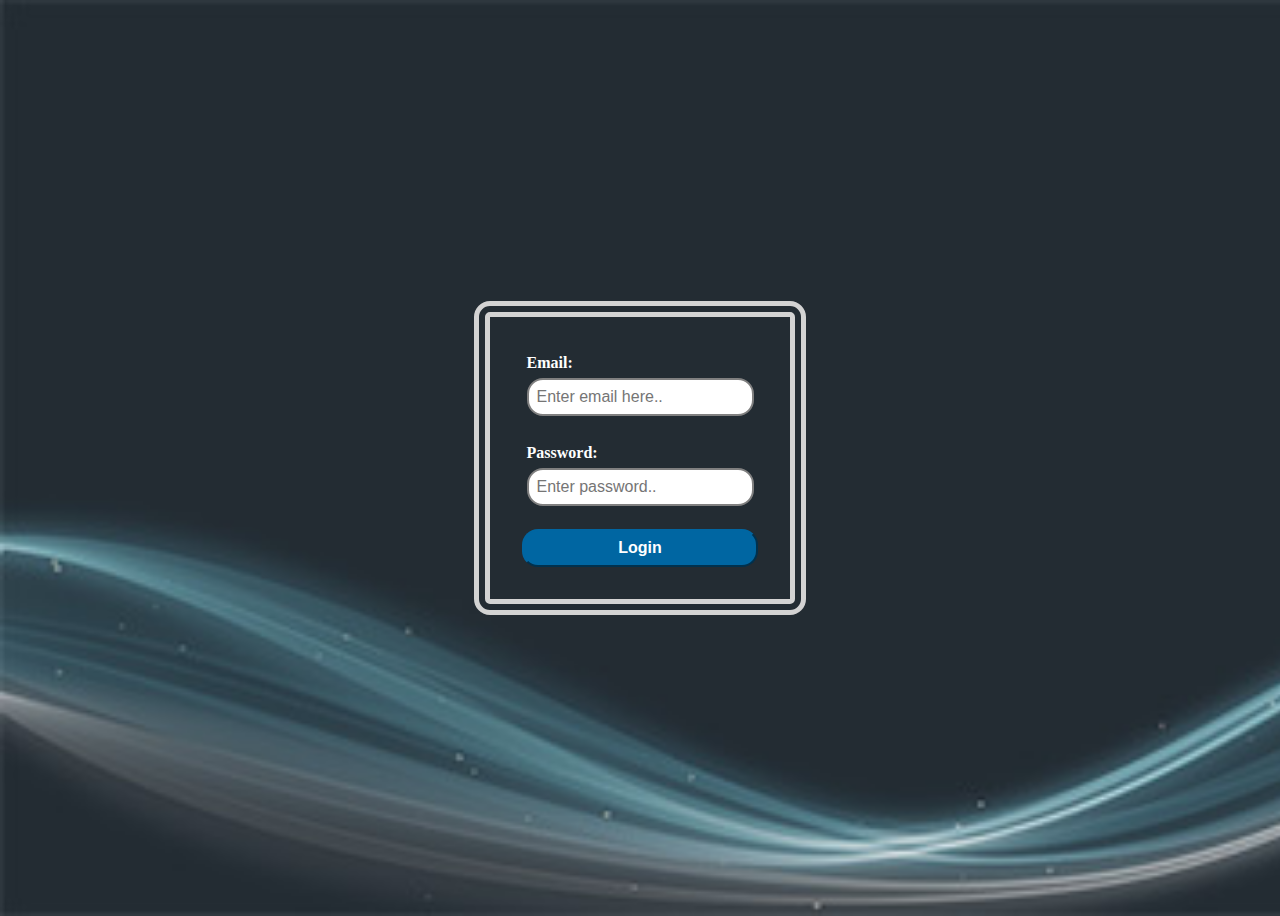
<file: 1_LoginForm/index.html>
<!DOCTYPE html>
<html lang="en">
<head>
    <meta charset="UTF-8">
    <meta name="viewport" content="width=device-width, initial-scale=1.0">
    <meta http-equiv="X-UA-Compatible" content="ie=edge">
    <title>Login Form</title>
    
    <link rel="stylesheet" type="text/css" href="./styles.css">

</head>
<body>
    <form class="form">
        <div>
            Email:<br>
        <input type="email" class="inner" name="user-name" placeholder="Enter email here.."> </input>
        </div>
        <br>

        <div>
            Password:<br>
        <input type="password" class="inner" name="pass" placeholder="Enter password.."> </input>
        </div>
        <br>

            <button type="submit" id="btn">Login</button>
    </form>

</body>
</html>
</file>
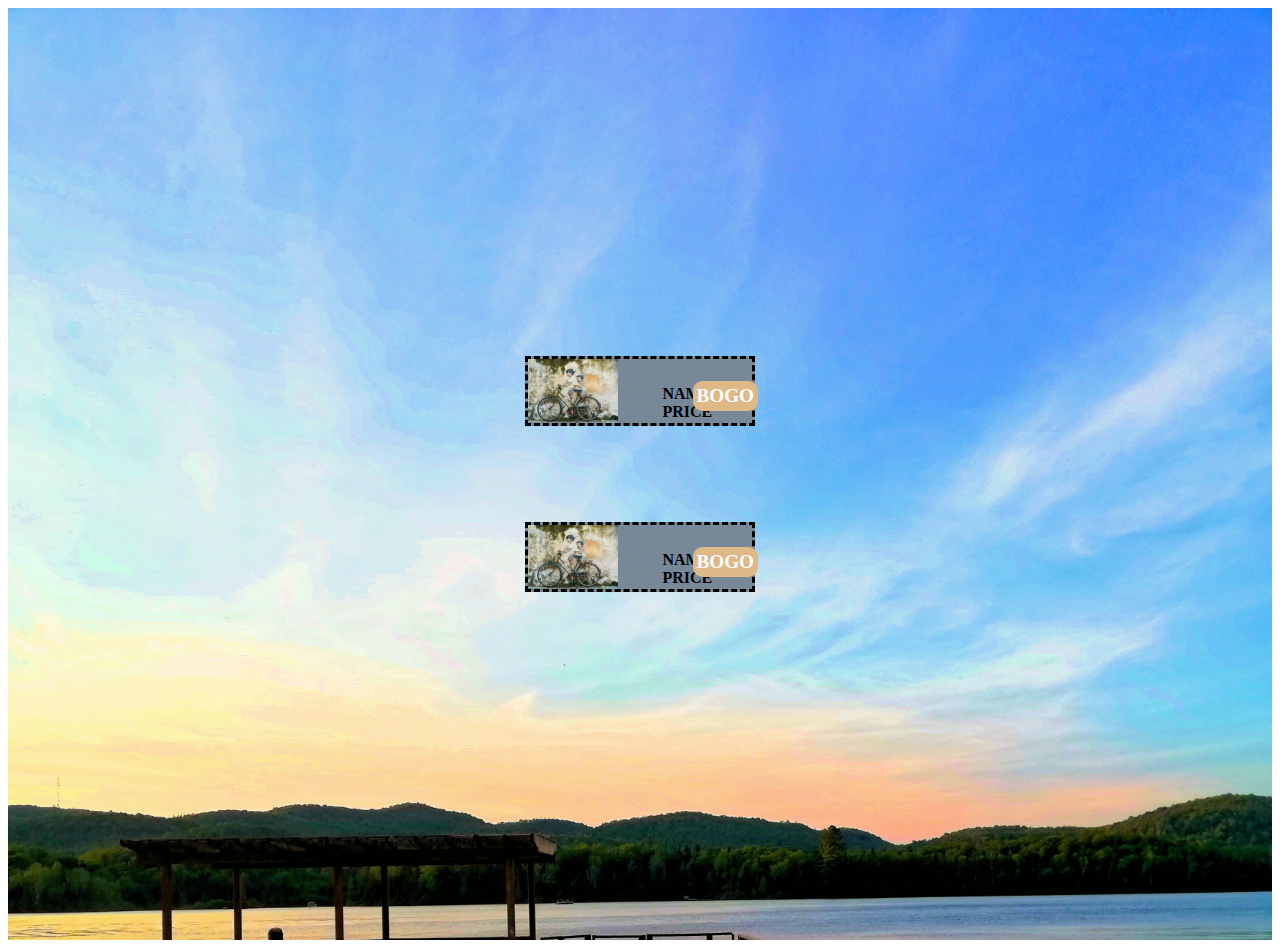
<file: 2_Banner/index.html>
<!DOCTYPE html>
<html lang="en">
<head>
    <meta charset="UTF-8">
    <meta name="viewport" content="width=device-width, initial-scale=1.0">
    <meta http-equiv="X-UA-Compatible" content="ie=edge">
    <title>Document</title>

    
    <link rel="stylesheet" type="text/css" href="./styles.css">
</head>
<body>
    <div class="outer">
    <div class="inner">
      
         <div><img src="./bg.jpg" class="inner-img"> </div>
         <div class="details">
         <div>NAME</div>
         <div>PRICE</div>  </div>
         <div class="badge">BOGO</div>

    </div>

    <div class="inner">
     
        <div><img src="./bg.jpg" class="inner-img"> </div>
        <div class="details">
        <div>NAME</div>
        <div>PRICE</div>
        </div>
        <div class="badge">BOGO</div>

    </div>

    </div>
</body>
</html>
</file>
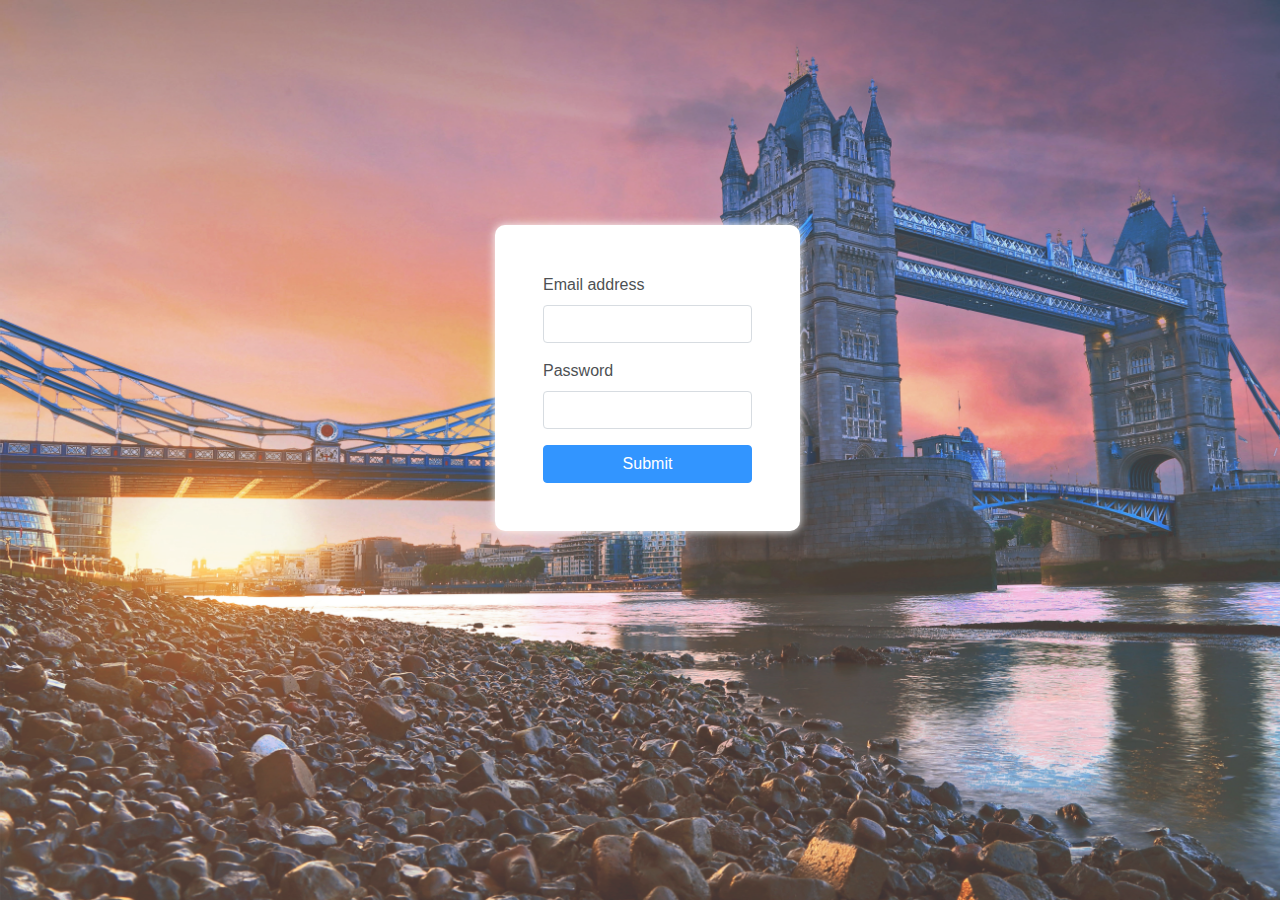
<file: 3_LoginUsingBootstrap/index.html>
<!DOCTYPE html>
<html lang="en">
<head>
    <meta charset="UTF-8">
    <meta name="viewport" content="width=device-width, initial-scale=1.0">
    <meta http-equiv="X-UA-Compatible" content="ie=edge">
    <title>LOGIN FORM</title>

    <link rel="stylesheet" href="https://stackpath.bootstrapcdn.com/bootstrap/4.4.1/css/bootstrap.min.css" integrity="sha384-Vkoo8x4CGsO3+Hhxv8T/Q5PaXtkKtu6ug5TOeNV6gBiFeWPGFN9MuhOf23Q9Ifjh" crossorigin="anonymous">
    <script src="https://stackpath.bootstrapcdn.com/bootstrap/4.4.1/js/bootstrap.min.js" integrity="sha384-wfSDF2E50Y2D1uUdj0O3uMBJnjuUD4Ih7YwaYd1iqfktj0Uod8GCExl3Og8ifwB6" crossorigin="anonymous"></script>

    <link rel="stylesheet" type="text/css" href="./css/mystyles.css">
</head>
<body>

    <section class="container-fluid bg">

        <section class="row justify-content-center">

            <section class="col-12 col-sm-6 col-md-3">
                <form class="form-container"> 
                    <div class="form-group">
                      <label for="exampleInputEmail1">Email address</label>
                      <input type="email" class="form-control" id="exampleInputEmail1" aria-describedby="emailHelp">
                    </div>
                    <div class="form-group">
                      <label for="exampleInputPassword1">Password</label>
                      <input type="password" class="form-control" id="exampleInputPassword1">
                    </div>
                    
                    <button type="submit" class="btn btn-primary btn-block">Submit</button>
                  </form>


            </section>

        </section>
    </section>

    <script src="https://code.jquery.com/jquery-3.4.1.slim.min.js" integrity="sha384-J6qa4849blE2+poT4WnyKhv5vZF5SrPo0iEjwBvKU7imGFAV0wwj1yYfoRSJoZ+n" crossorigin="anonymous"></script>
    <script src="https://cdn.jsdelivr.net/npm/popper.js@1.16.0/dist/umd/popper.min.js" integrity="sha384-Q6E9RHvbIyZFJoft+2mJbHaEWldlvI9IOYy5n3zV9zzTtmI3UksdQRVvoxMfooAo" crossorigin="anonymous"></script>
</body>
</html>
</file>
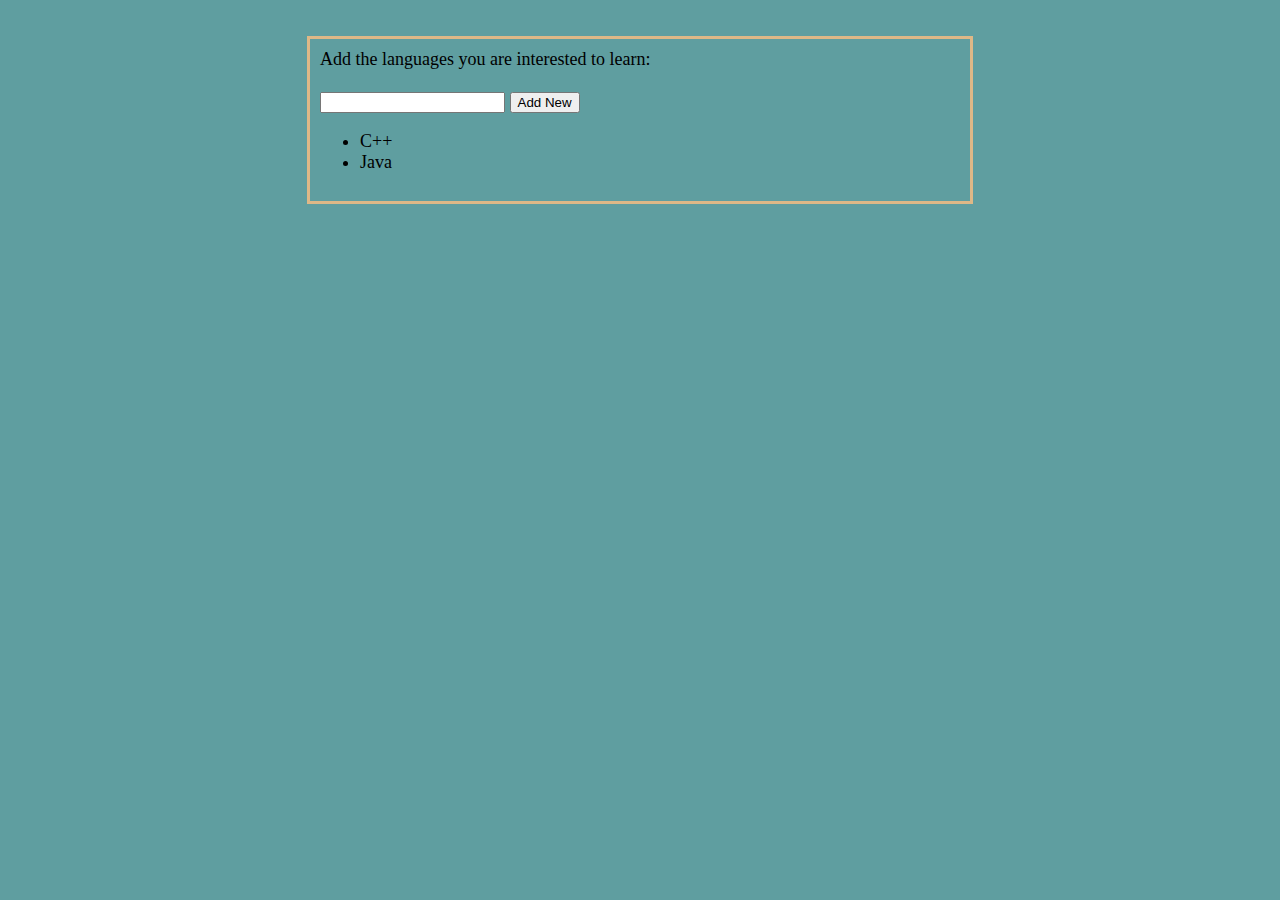
<file: 4_JSactivity/index.html>
<!DOCTYPE html>
<html lang="en">
<head>
    <meta charset="UTF-8">
    <meta name="viewport" content="width=device-width, initial-scale=1.0">
    <meta http-equiv="X-UA-Compatible" content="ie=edge">
    <title>Document</title>

    <link rel="stylesheet" type="text/css" href="./mystyles.css">
<script src="./script.js" ></script>

</head>
<body>
    Add the languages you are interested to learn: <br> <br>
    <input type='text' id='text_area'>
    <input type="button" id="add" value="Add New"  onclick  = add()>
    <ul id='list'>
        <li>C++</li>
        <li>Java</li>
    </ul>
</body>
</html>
</file>
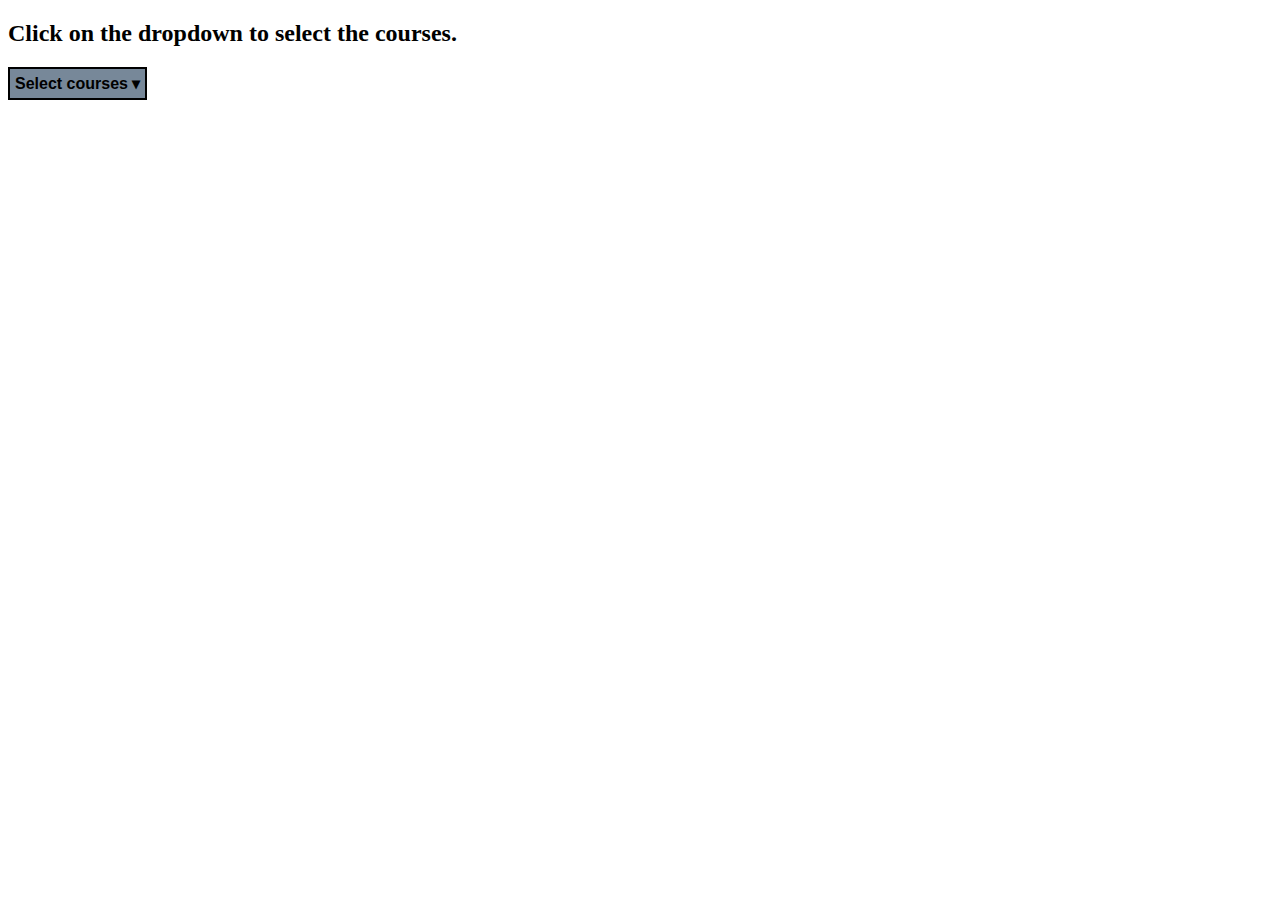
<file: MultiselectDropdown/index.html>
<!DOCTYPE html>

<head>
    <link rel="stylesheet" type="text/css" href="mystyles.css">
</head>

<body>

<h2>Click on the dropdown to select the courses.</h2>

<div class="dropdown">
  <button class="dropbtn">Select courses
  </button>
  <div class="dropdown-content">
      <ul>
  <li> <input type="checkbox" name="C" value="C" class="parent" />C<br>
<ul class="click1">
    <li><input type="checkbox" name="a" value="a" />easy<br></li>
    <li> <input type="checkbox" name="b" value="b" />medium<br></li>
    <li><input type="checkbox" name="d" value="d" />hard<br></li>
    
</ul>
</li>
  <li> <input type="checkbox" name="C++" value="C++" class="parent" />C++<br>
    <ul class="click1">
        <li> <input type="checkbox" name="a" value="a" />easy<br></li>
        <li> <input type="checkbox" name="b" value="b" />medium<br></li>
        <li> <input type="checkbox" name="d" value="d" />hard<br></li>
    </ul>
</li>
  <li><input type="checkbox" name="JAVA" value="JAVA" class="parent" /> JAVA<br>
    <ul class="click1">
        <li> <input type="checkbox" name="a" value="a" />easy<br></li>
        <li> <input type="checkbox" name="b" value="b" />medium<br></li>
        <li> <input type="checkbox" name="d" value="d" />hard<br></li>
    </ul>
</li>
   <li><input type="checkbox" name="PHP" value="PHP" class="parent" /> PHP<br>
    <ul class="click1">
        <li> <input type="checkbox" name="a" value="a" />easy<br></li>
        <li> <input type="checkbox" name="b" value="b" />medium<br></li>
        <li> <input type="checkbox" name="d" value="d" />hard<br></li>
    </ul>
</li>
      </ul>
 </div>
</div>

</body>
</file>
<file: 1_LoginForm/styles.css>
body {
    display: flex;
    align-items: center;
    justify-content: center;
    flex-direction: row;
    height: 100vh;
    place-content: center;
    background-image: url('./bg_img.jpg'); 
    background-size: cover;
    }

.form{
    display: flex;
    justify-content: center;
    align-items: center;
    flex-direction: column;
    padding: 2rem;
    font-size: medium;
    color:white;
    font-weight: bold;
    margin: 2rem;
    border: 1em;
    border-radius: 1rem;
    border-style: double;
    border-color: lightgray;
}

.inner {
    border: 2px solid grey;
    border-radius: 1rem;
    font-size: medium;
    color: black;
    outline: none;
    font-weight: normal;
    padding: 0.5rem;
    margin-top: 0.4rem;
  }

.form div {
    padding: 0.3rem;
    
  }
        
  #btn {
    background: #0066A2;
    color: white;
    border-color: #0066A2;
    font: bold 16px arial, sans-serif;
    border-radius: 1rem;
    cursor: pointer;
    outline: none; 
    padding: 0.5rem;
    margin: 0;
    width: 100%;

  }
</file>
<file: 2_Banner/styles.css>
.outer {
    display: flex;
    align-items: center;
    justify-content: center;
    padding: 1em;
    flex-direction: column;
    height: 100vh;
    background-image: url('./bg_img.jpg');
    background-size: cover;
  }


.inner{
    background-color:lightslategray;
    display: flex;
    flex-direction: row;
    padding: 1em 1em 1 em 0em;
    margin: 3rem ;
    max-height: 20em;
    border-style: dashed;
    position: relative;
}

.inner-img{
    float: left;
    width: 40%;
    max-height: 10em;
    min-height: 4em;
}

.details{
    position: absolute;
    font-size: medium;
    font-weight: bold;
    color: black;
    top: 40%;
    left:60%;

}

.badge{
    background-color:burlywood;
    color: white;
    font-size: larger;
    font-weight: bolder;
    position: absolute;
    right: -2.5%;
    top: 35%;
    border-radius: 0.5em;
    padding: 0.2em;
    position: absolute;
}
</file>
<file: 3_LoginUsingBootstrap/css/mystyles.css>
.form-container{
    position: absolute;
    top: 25vh;
    background: #fff;
    padding: 3rem;
    border-radius: 10px;
    box-shadow: 0 0 10px 0 white;
}

.bg{
    background: url('../images/bg_img.jpg') no-repeat;
    background-size: cover;
    height: 100vh;
    width: 100%;
    opacity: 0.8;

}
</file>
<file: 4_JSactivity/mystyles.css>
body{
    background-color: cadetblue;
    margin: auto;
    margin-top: 2em;
    width: 50%;
    border: 3px solid burlywood;
    padding: 10px;
    font-size: large;
}
</file>
<file: MultiselectDropdown/mystyles.css>
ul{
        list-style-type:none;
    }

.dropbtn {
  background-color: lightslategray;
  color:black;
  padding: 5px;
  font-size: 16px;
  border-style:solid;
  border-color: black;
  font-weight: bold;
}
.dropbtn::after
{
    content: '\25BE';
    font-size: 16px;
}

.dropdown {
  position: relative;
  display: inline-block;
}

.dropdown-content {
  display: none;
  position: absolute;
  background-color: #f1f1f1;
  min-width: 160px;
  box-shadow: 0px 8px 16px 0px rgba(0,0,0,0.2);
  z-index: 1;
}

.dropdown-content a:hover{background-color: #ddd;}

.dropdown:hover .dropdown-content {display: block;}

.dropdown:hover .dropbtn {background-color:grey;}

.click1
{    visibility: hidden; }


.parent:checked ~ .click1
{ visibility:visible;
    display: block;
    position: relative;
    left:40px;
  min-width: 100px;
  box-shadow: 0px 8px 16px 0px rgba(0,0,0,0.2);
  background-color:black;
  color:white;
    
}
</file>
